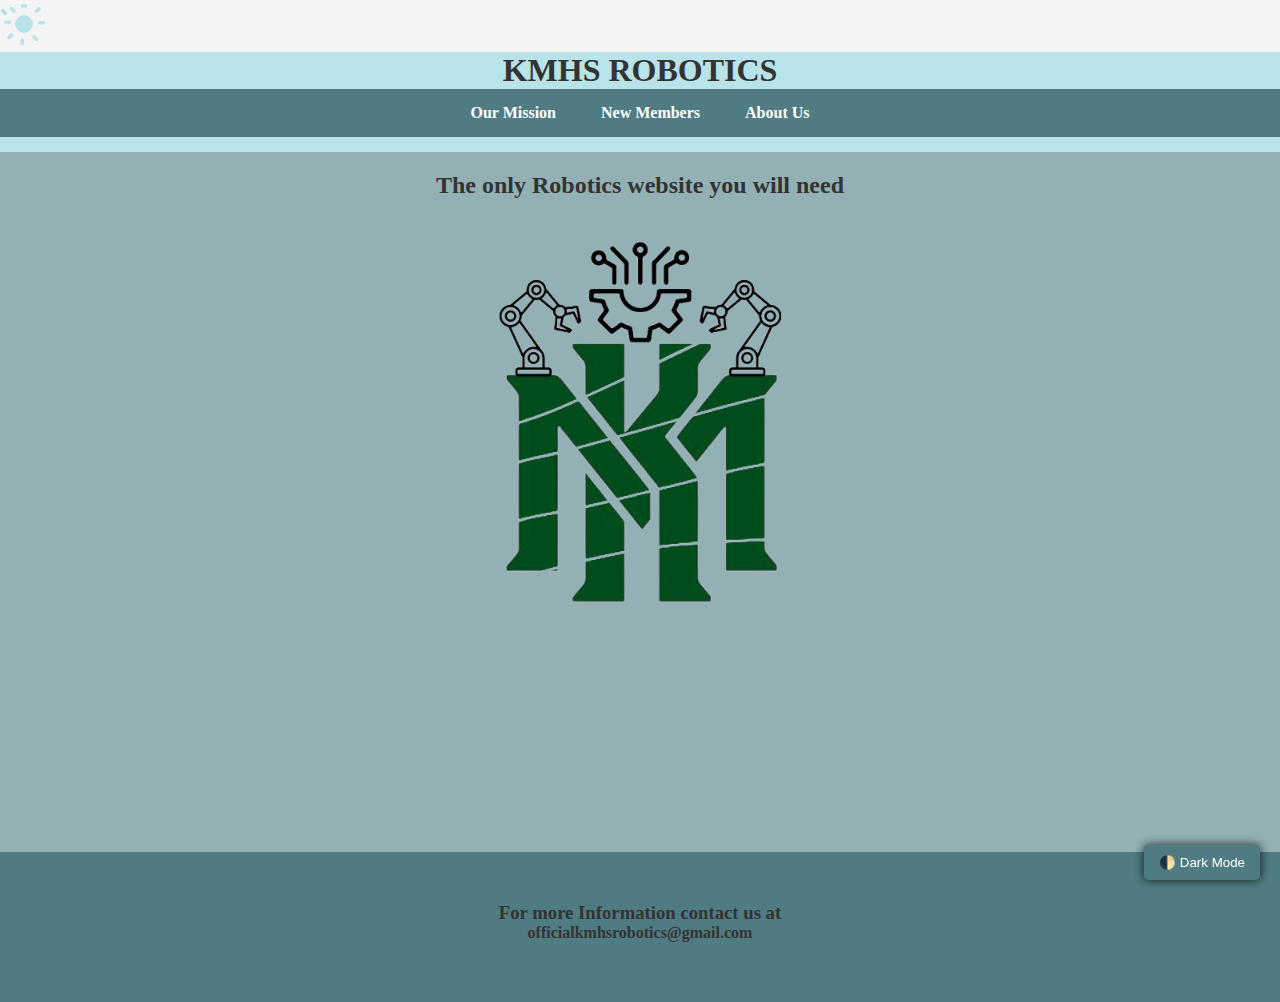
<file: index.html>
<!doctype html>
<html>
<head>
	<meta charset="utf-8">
	<title>KMHS ROBOTICS</title>
	<link rel="stylesheet" href="style.css">
	<script src="java.js" defer></script>
</head>

<body>
	
<svg class="icon-spin" xmlns="http://www.w3.org/2000/svg" width="48" height="48" fill="none" viewBox="0 0 24 24" stroke="#b8e3e9" stroke-width="1.5">
  <path stroke-linecap="round" stroke-linejoin="round" d="M11.25 4.5h1.5m5.52 1.11l-1.06 1.06m2.84 4.83h-1.5M17.19 18.44l-1.06-1.06m-4.83 2.84v-1.5m-5.52-1.11l1.06-1.06M4.5 11.25h1.5m-2.84-4.83l1.06 1.06M6.81 5.56l1.06 1.06" />
  <circle cx="12" cy="12" r="3" fill="#b8e3e9"/>
</svg>

	<div class="headernav"> <h1>KMHS ROBOTICS</h1>
		<nav>
			<a href="pg1.html">Our Mission</a>
			<a href="pg2.html">New Members</a>
			<a href="pg3.html">About Us</a>
		</nav>
	</div>
	<div id="bodynav">
		<h2>The only Robotics website you will need</h2>
		<img src="ROBOTICS LOGO.png" alt="KMHS Robotics logo with gears and wrench">
	</div>
	<div class="footer"><h3>For more Information contact us at</h3>
	<h4>officialkmhsrobotics@gmail.com</h4>
	</div>
	
</body>
</html>
</file>
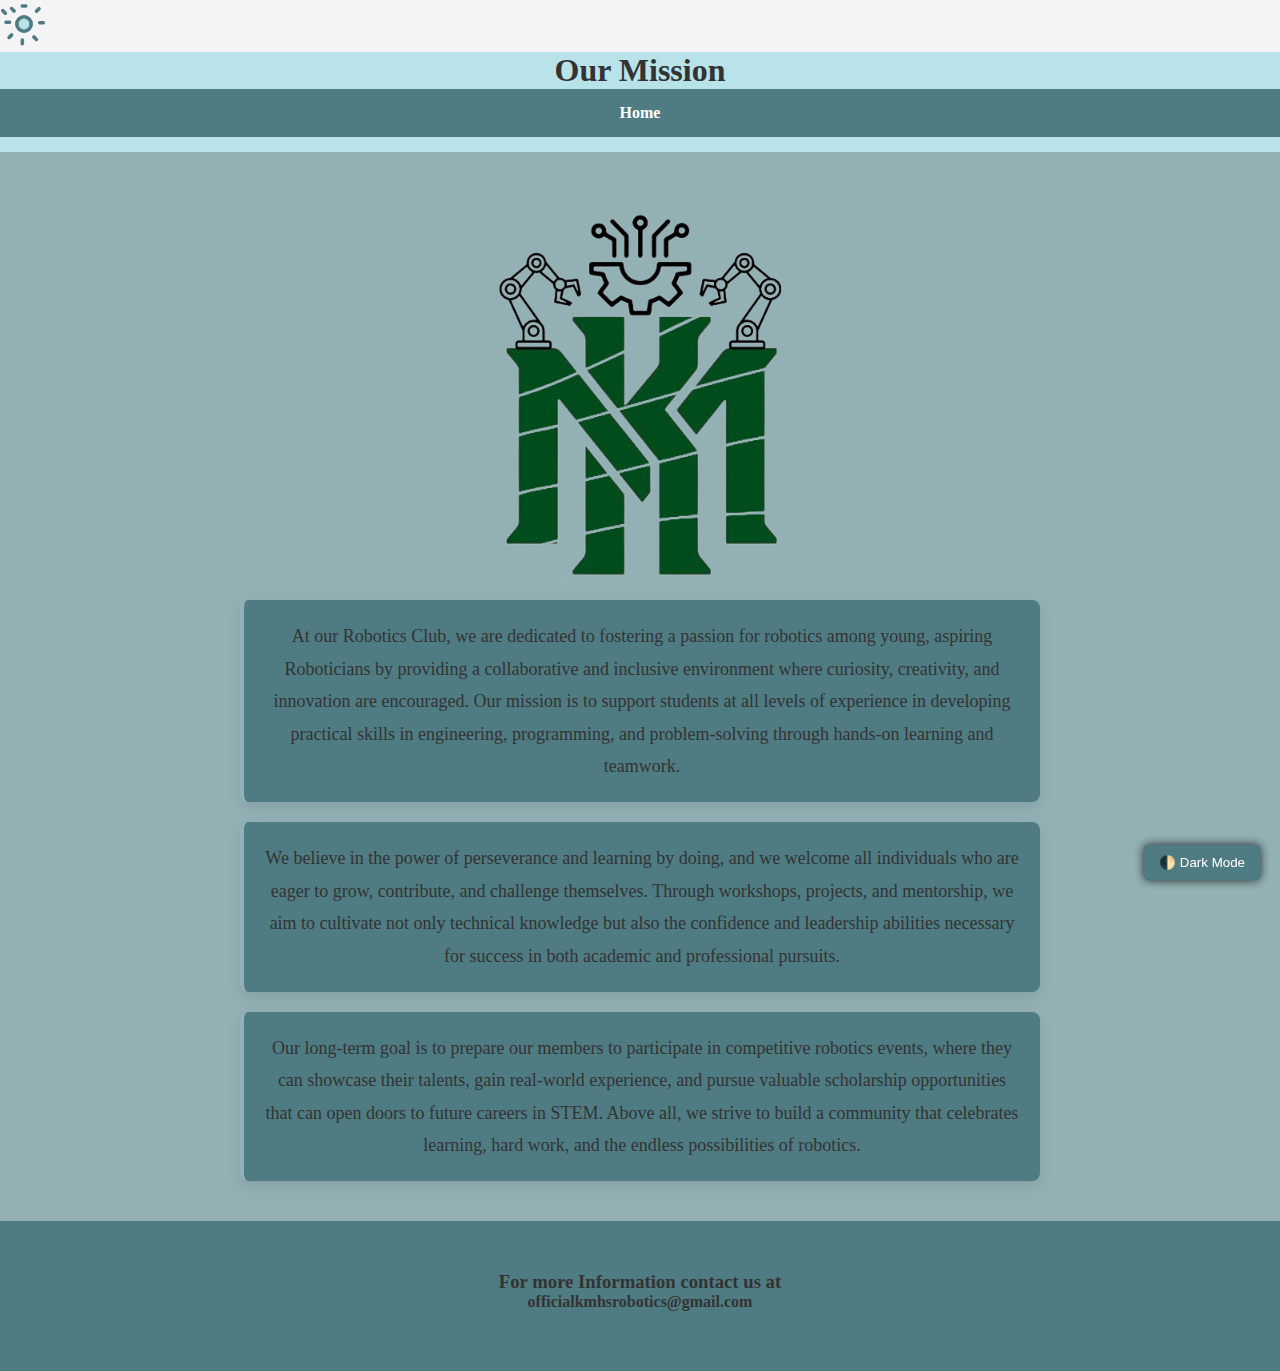
<file: pg1.html>
<!doctype html>
<html>
<head>
	<meta charset="utf-8">
	<title>Our Mission</title>
	<link rel="stylesheet" href="style.css">
	<script src="java.js" defer></script>
</head>

<body>
	
<svg class="icon-spin" xmlns="http://www.w3.org/2000/svg" width="48" height="48" fill="none" viewBox="0 0 24 24" stroke="#4f7c82" stroke-width="1.5">
  <path stroke-linecap="round" stroke-linejoin="round" d="M11.25 4.5h1.5m5.52 1.11l-1.06 1.06m2.84 4.83h-1.5M17.19 18.44l-1.06-1.06m-4.83 2.84v-1.5m-5.52-1.11l1.06-1.06M4.5 11.25h1.5m-2.84-4.83l1.06 1.06M6.81 5.56l1.06 1.06" />
  <circle cx="12" cy="12" r="3" fill="#b8e3e9"/>
</svg>

	<div class="headernav"><h1>Our Mission</h1>
			<nav><a href="index.html">Home</a></nav>
	</div>
	<div id="bodynav">
		<img src="ROBOTICS LOGO.png" alt="KMHS Robotics logo with gears and wrench">
		
		<article>
			<p>At our Robotics Club, we are dedicated to fostering a passion for robotics among young, aspiring Roboticians by providing a collaborative and inclusive environment where curiosity, creativity, and innovation are encouraged. Our mission is to support students at all levels of experience in developing practical skills in engineering, programming, and problem-solving through hands-on learning and teamwork.</p>

			<p>We believe in the power of perseverance and learning by doing, and we welcome all individuals who are eager to grow, contribute, and challenge themselves. Through workshops, projects, and mentorship, we aim to cultivate not only technical knowledge but also the confidence and leadership abilities necessary for success in both academic and professional pursuits.</p>

			<p>Our long-term goal is to prepare our members to participate in competitive robotics events, where they can showcase their talents, gain real-world experience, and pursue valuable scholarship opportunities that can open doors to future careers in STEM. Above all, we strive to build a community that celebrates learning, hard work, and the endless possibilities of robotics.</p>
		</article>	
	</div>
		<div class="footer"><h3>For more Information contact us at</h3>
		<h4>officialkmhsrobotics@gmail.com</h4>
	</div>
	
</body>	
</html>
</file>
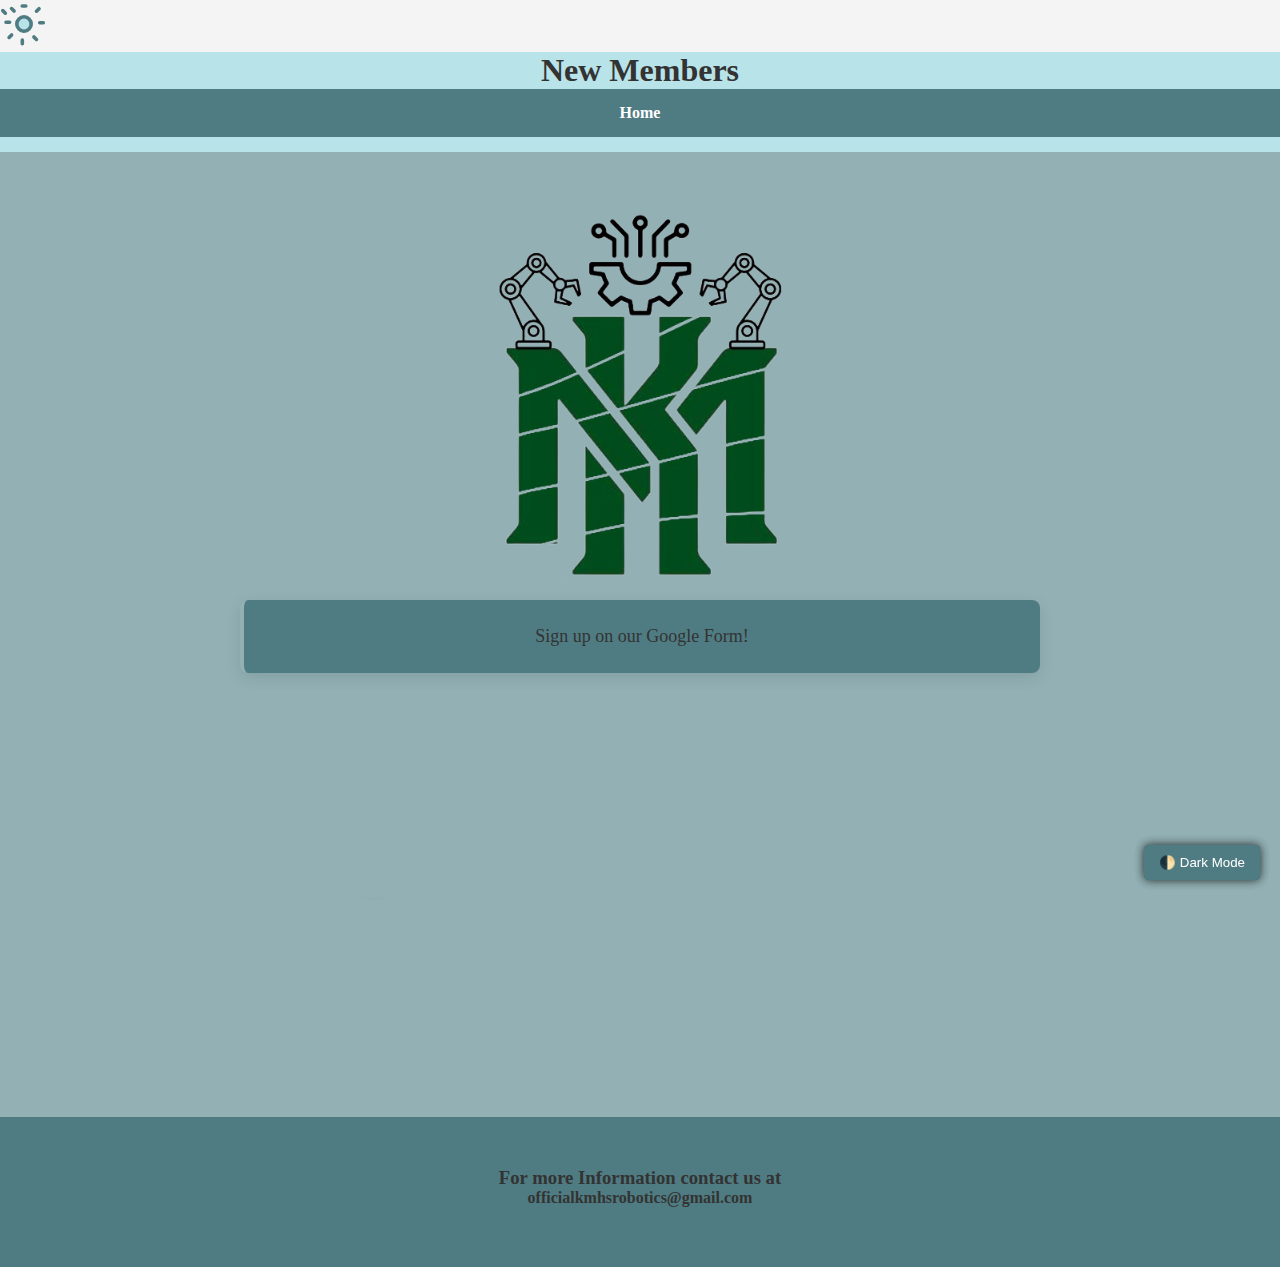
<file: pg2.html>
<!doctype html>
<html>
<head>
	<meta charset="utf-8">
	<title>New Members</title>
	<link rel="stylesheet" href="style.css">
	<script src="java.js" defer></script>
</head>

<body>
	
<svg class="icon-spin" xmlns="http://www.w3.org/2000/svg" width="48" height="48" fill="none" viewBox="0 0 24 24" stroke="#4f7c82" stroke-width="1.5">
  <path stroke-linecap="round" stroke-linejoin="round" d="M11.25 4.5h1.5m5.52 1.11l-1.06 1.06m2.84 4.83h-1.5M17.19 18.44l-1.06-1.06m-4.83 2.84v-1.5m-5.52-1.11l1.06-1.06M4.5 11.25h1.5m-2.84-4.83l1.06 1.06M6.81 5.56l1.06 1.06" />
  <circle cx="12" cy="12" r="3" fill="#b8e3e9"/>
</svg>

	<main>
		<div class="headernav">
			<h1>New Members</h1>
			<nav><a href="index.html">Home</a></nav>
		</div>
		<div id="bodynav">
			<img src="ROBOTICS LOGO.png" alt="KMHS Robotics logo with gears and wrench">
			
			<article>
				<p>Sign up on our Google Form!</p>
			</article>
			<iframe
				src="https://forms.office.com/r/VUcbYMG8Bv"
				name="Forms Link"
				width="100%"
				height="400"
				style="border: none;"
			>
			</iframe>
		</div>
	</main>
	<div class="footer"><h3>For more Information contact us at</h3>
	<h4>officialkmhsrobotics@gmail.com</h4>
	</div>
</body>	
</html>
</file>
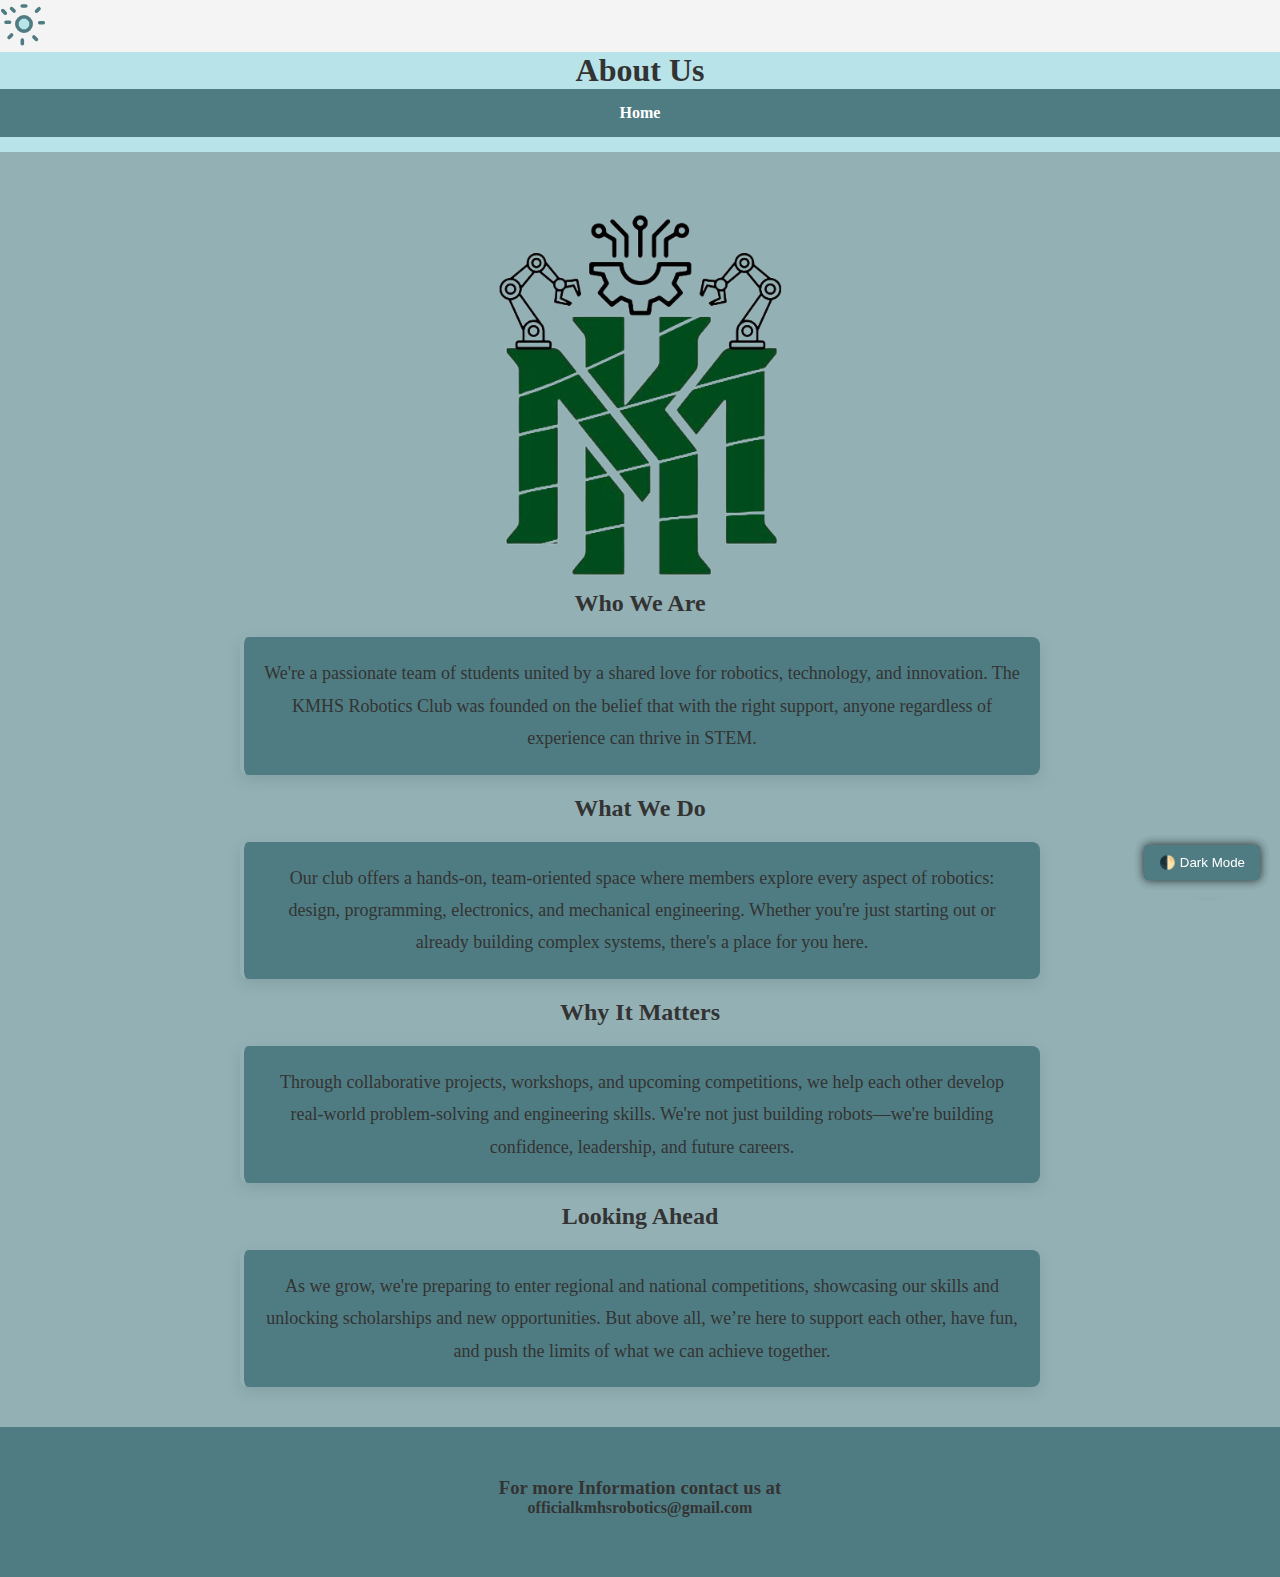
<file: pg3.html>
<!doctype html>
<html>
<head>
	<meta charset="utf-8">
	<title>About Us</title>
	<link rel="stylesheet" href="style.css">
	<script src="java.js" defer></script>
</head>

<body>
<svg class="icon-spin" xmlns="http://www.w3.org/2000/svg" width="48" height="48" fill="none" viewBox="0 0 24 24" stroke="#4f7c82" stroke-width="1.5">
  <path stroke-linecap="round" stroke-linejoin="round" d="M11.25 4.5h1.5m5.52 1.11l-1.06 1.06m2.84 4.83h-1.5M17.19 18.44l-1.06-1.06m-4.83 2.84v-1.5m-5.52-1.11l1.06-1.06M4.5 11.25h1.5m-2.84-4.83l1.06 1.06M6.81 5.56l1.06 1.06" />
  <circle cx="12" cy="12" r="3" fill="#b8e3e9"/>
</svg>

	<main>
		<div class="headernav">
			<h1>About Us</h1>
			<nav><a href="index.html">Home</a></nav>
		</div>
		<div id="bodynav">
			<img src="ROBOTICS LOGO.png" alt="KMHS Robotics logo with gears and wrench">
			
			<article>
				<article>
    <h2>Who We Are</h2>
    <p>We're a passionate team of students united by a shared love for robotics, technology, and innovation. The KMHS Robotics Club was founded on the belief that with the right support, anyone regardless of experience can thrive in STEM.</p>

    <h2>What We Do</h2>
    <p>Our club offers a hands-on, team-oriented space where members explore every aspect of robotics: design, programming, electronics, and mechanical engineering. Whether you're just starting out or already building complex systems, there's a place for you here.</p>

    <h2>Why It Matters</h2>
    <p>Through collaborative projects, workshops, and upcoming competitions, we help each other develop real-world problem-solving and engineering skills. We're not just building robots—we're building confidence, leadership, and future careers.</p>

    <h2>Looking Ahead</h2>
    <p>As we grow, we're preparing to enter regional and national competitions, showcasing our skills and unlocking scholarships and new opportunities. But above all, we’re here to support each other, have fun, and push the limits of what we can achieve together.</p>
</article>
			</article>
			
		</div>
	</main>
	<div class="footer"><h3>For more Information contact us at</h3>
	<h4>officialkmhsrobotics@gmail.com</h4>
	</div>
</body>	
</html>
</file>
<file: style.css>
* {
    margin: 0;
    padding: 0;
    box-sizing: border-box;
}


.headernav {
    height: 100px;
    background-color: #b8e3e9;
    text-align: center;
}


nav {
    display: flex;
	flex-wrap: wrap;
    justify-content: center;
    gap: 45px;
    background-color: #4f7c82;
    padding: 15px;
	
}

nav a {
    color: white;
    text-decoration: none;
    font-weight: bold;
	animation-name: slideInLeft;
	animation-duration:1s;
	animation-timing-function:ease-in;
	animation-delay:0s;
	animation-iteration-count:1;
	animation-direction:normal;
	animation-fill-mode:none;
}

nav a:hover {
    text-decoration: underline;
    text-decoration-color:#b8e3e9 ;
    text-transform: uppercase;
    transition: 0.3s ease-in-out;
}

nav a:active { color: aquamarine;}

#bodynav {
    min-height: 700px;
    background-color: #93b1b5;
    text-align: center;
    font-family:"Times New Roman";
    padding: 20px 0;
}

.footer {
    min-height: 150px;
    background-color: #4f7c82;
    text-align: center;
    padding-top: 50px ;
}


h1, h2 {
    text-align: center;
    font-family:"Times New Roman";
	animation-name: slideInLeft;
	animation-duration:1s;
	animation-timing-function:ease-in;
	animation-delay:0s;
	animation-iteration-count:1;
	animation-direction:normal;
	animation-fill-mode:none;
}

h3,h4 {
    font-family: "Times New Roman";
	animation-name: slideInLeft;
	animation-duration:1s;
	animation-timing-function:ease-in;
	animation-delay:0s;
	animation-iteration-count:1;
	animation-direction:normal;
	animation-fill-mode:none;
}

p {
    text-align: center; 
    font-size: 18px; 
    line-height: 1.8; 
    margin: 20px auto; 
    max-width: 800px; 
    padding: 20px; 
    background-color: #4f7c82; 
    border-left: 4px solid #93b1b5; 
    border-radius: 8px; 
    font-family: "Times New Roman"; 
    font-weight: 400; 
    box-shadow: 0 5px 15px rgba(0, 0, 0, 0.1); 
}

@media (max-width: 768px) {
    p {
        font-size: 16px; 
        padding: 10px; 
        margin: 15px; 
    }
}

img {
    display: block;
    margin: 30px auto 10px;
    max-width: 300px;
    height: auto;
	animation-name: slideInLeft;
	animation-duration:1s;
	animation-timing-function:ease-in;
	animation-delay:0s;
	animation-iteration-count:1;
	animation-direction:normal;
	animation-fill-mode:none;
}
#formslink{
	text-align: center;
	font-size: 20px;
	animation-name: slideInLeft;
	animation-duration:1s;
	animation-timing-function:ease-in;
	animation-delay:0s;
	animation-iteration-count:1;
	animation-direction:normal;
	animation-fill-mode:none;
}
@keyframes slideInLeft{
	from{
		transform: translatex(-300px);
	}

	to{
		transform: translatex(0);
	}
	
}
.icon-spin {
    animation: spin 6s linear infinite;
    transition: transform 0.3s ease;
}
.icon-spin:hover {
    transform: scale(1.2);
    animation: pulse 0.6s ease-in-out infinite alternate;
}

@keyframes spin {
    from { transform: rotate(0deg); }
    to { transform: rotate(360deg); }
}

@keyframes pulse {
    from { transform: scale(1.2); }
    to { transform: scale(1.4); }
}
#draggableLogo {
    position: absolute;
    cursor: move;
    z-index: 1000;
}
</file>
